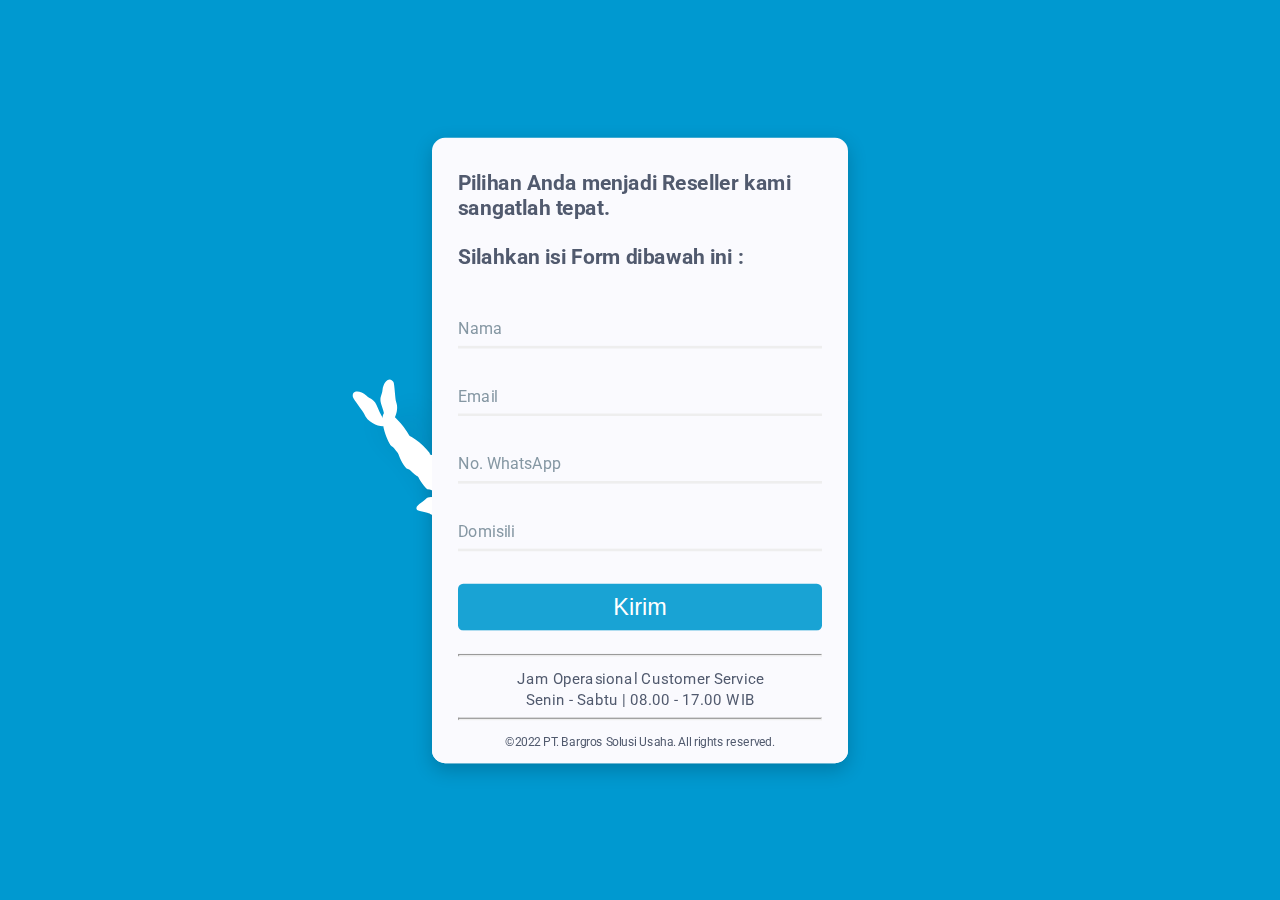
<file: form.html>
<!doctype html>
<html lang="en">

     <head>
          <!-- Required meta tags -->
          <meta charset="utf-8">
          <meta name="viewport" content="width=device-width, initial-scale=1">
          <link rel="stylesheet" href="form.css">
          <title>FORM - RACAK</title>
     </head>

     <body>

          <section class="form-racak" id="form-racak">
               <div class="container">
                    <div class="card">
                         <h1 class="card_title">Pilihan Anda menjadi Reseller kami sangatlah tepat.
                              <br>
                              <br>
                              Silahkan isi Form dibawah ini :
                         </h1>
                         <br>
                         <form class="card_form">
                              <div class="input">
                                   <input type="text" class="input_field" name="name_input" required />
                                   <label class="input_label">Nama</label>
                              </div>
                              <div class="input">
                                   <input type="text" class="input_field" name="email_input" required />
                                   <label class="input_label">Email</label>
                              </div>
                              <div class="input">
                                   <input type="number" class="input_field" name="no_input" required />
                                   <label class="input_label">No. WhatsApp</label>
                              </div>
                              <div class="input">
                                   <input type="text" class="input_field" name="domisili_input" required />
                                   <label class="input_label">Domisili</label>
                              </div>
                              <button type="submit" class="card_button" id="disabled_button">Kirim</button>
                         </form>
                         <hr>
                         <div class="card_info" style="text-align: center;">
                              <small> Jam Operasional Customer Service <br />
                                   Senin - Sabtu | 08.00 - 17.00 WIB</small>
                              <hr>
                              <small style="font-size: 9px; ">©2022 PT. Bargros Solusi Usaha. All rights
                                   reserved.</small>
                         </div>
                    </div>
                    <div class="fish-shadow-con">
                         <svg class="fish-shadow" xmlns="http://www.w3.org/2000/svg"
                              xmlns:xlink="http://www.w3.org/1999/xlink" preserveAspectRatio="xMidYMin slice"
                              viewBox="0 0 743 645">
                              <g id="Artboard" stroke="none" stroke-width="1" fill="none" fill-rule="evenodd"
                                   stroke-linecap="square">
                                   <path d="M177.367 337.568L182.709 357.739C198.517 417.421 249.748 460.995 311.193 467.019L421.508 477.834C478.237 483.396 532.831 454.649 560.346 404.729C607.09 319.923 557.549 214.182 462.47 195.822L375.079 178.946C368.369 177.651 361.766 175.854 355.324 173.572C251.651 136.837 149.205 231.245 177.367 337.568Z"
                                        class="line" id="Line" />

                                   <g xmlns="http://www.w3.org/2000/svg" id="Artboard" stroke="none" stroke-width="1"
                                        fill="none" fill-rule="evenodd">
                                        <g id="Group" transform="translate(-103.000000, 3.000000)" fill="#F2AFAF">
                                             <g id="l-1"
                                                  transform="translate(118.396084, 37.985234) rotate(-89.000000) translate(-118.396084, -37.985234) translate(104.396084, 23.985234)">
                                                  <path
                                                       d="M14.1723611,27.5145257 C19.9713509,27.5145257 24.6723611,22.8135155 24.6723611,17.0145257 C24.6723611,15.8258883 28.1981217,2.09701504 27.8341336,1.03166708 C26.4223375,-3.10048431 18.7827136,6.51452565 14.1723611,6.51452565 C9.87015746,6.51452565 1.67467528,-2.67194974 0.0523652038,1.03166708 C-0.512055182,2.32019808 3.67236107,15.5177394 3.67236107,17.0145257 C3.67236107,22.8135155 8.3733712,27.5145257 14.1723611,27.5145257 Z" />
                                             </g>
                                        </g>
                                        <animateMotion dur="6s" begin="0s" repeatCount="indefinite" rotate="auto"
                                             fill="freeze">
                                             <mpath xlink:href="#Line" />
                                        </animateMotion>
                                   </g>

                                   <g xmlns="http://www.w3.org/2000/svg" id="Artboard" stroke="none" stroke-width="1"
                                        fill="none" fill-rule="evenodd">
                                        <g id="Group" transform="translate(-71.000000, 3.000000)">
                                             <g id="l-2"
                                                  transform="translate(96.916890, 37.437926) rotate(-89.000000) translate(-96.916890, -37.437926) translate(60.416890, 13.437926)">
                                                  <ellipse id="Oval" cx="36.5" cy="24" rx="16.5" ry="24" />
                                                  <path d="M52.8409492,28.4193415 C56.9830848,28.4193415 67.8409492,23.8671728 67.8409492,17.7920406 C67.8409492,16.3338966 72.7364131,8.06546148 72.3851131,6.79204055 C71.2727759,2.75994931 63.4888957,6.79204055 60.3409492,6.79204055 C56.1988135,6.79204055 52.8409492,11.7169083 52.8409492,17.7920406 C52.8409492,23.8671728 48.6988135,28.4193415 52.8409492,28.4193415 Z"
                                                       id="Oval" />
                                                  <path d="M1.84094917,28.4193415 C5.98308479,28.4193415 16.8409492,23.8671728 16.8409492,17.7920406 C16.8409492,16.3338966 21.7364131,8.06546148 21.3851131,6.79204055 C20.2727759,2.75994931 12.4888957,6.79204055 9.34094917,6.79204055 C5.19881354,6.79204055 1.84094917,11.7169083 1.84094917,17.7920406 C1.84094917,23.8671728 -2.30118646,28.4193415 1.84094917,28.4193415 Z"
                                                       id="Oval"
                                                       transform="translate(10.701577, 16.709671) scale(-1, 1) translate(-10.701577, -16.709671) " />
                                             </g>
                                        </g>
                                        <animateMotion dur="6s" begin="0.1s" repeatCount="indefinite" rotate="auto"
                                             fill="freeze">
                                             <mpath xlink:href="#Line" />
                                        </animateMotion>
                                   </g>

                                   <g xmlns="http://www.w3.org/2000/svg" id="Artboard" stroke="none" stroke-width="1"
                                        fill="none" fill-rule="evenodd">
                                        <g id="Group" transform="translate(-58.000000, 3.000000)" fill="#D8D8D8">
                                             <g id="l-3-"
                                                  transform="translate(83.924588, 36.883456) rotate(-89.000000) translate(-83.924588, -36.883456) translate(69.424588, 12.883456)">
                                                  <path d="M14.1723611,48 C19.4148996,48 23.903645,41.8034457 25.7601702,33.016917 C26.3483828,30.2330353 28.8341336,32.1407168 28.8341336,28.9515567 C28.8341336,15.6967227 21.0759204,1.42108547e-14 14.1723611,1.42108547e-14 C7.2688017,1.42108547e-14 3.55271368e-15,13.745166 3.55271368e-15,27 C3.55271368e-15,29.9816317 1.95554677,29.8362716 2.47309478,32.4701788 C4.25630479,41.5452976 8.82173488,48 14.1723611,48 Z"
                                                       id="l-3" />
                                             </g>
                                        </g>
                                        <animateMotion dur="6s" begin="0.2s" repeatCount="indefinite" rotate="auto"
                                             fill="freeze">
                                             <mpath xlink:href="#Line" />
                                        </animateMotion>
                                   </g>

                                   <g xmlns="http://www.w3.org/2000/svg" id="Artboard" stroke="none" stroke-width="1"
                                        fill="none" fill-rule="evenodd">
                                        <g id="Group" transform="translate(-48.000000, 3.000000)" fill="#D8D8D8">
                                             <g id="l-4-"
                                                  transform="translate(73.917498, 37.202362) rotate(-89.000000) translate(-73.917498, -37.202362) translate(61.417498, 13.202362)">
                                                  <path d="M12.2878333,48 C16.8332608,48 20.7251285,41.8034457 22.3347878,33.016917 C22.8447845,30.2330353 25,32.1407168 25,28.9515567 C25,15.6967227 18.2734123,1.42108547e-14 12.2878333,1.42108547e-14 C6.30225431,1.42108547e-14 0,13.745166 0,27 C0,29.9816317 1.69551372,29.8362716 2.14424232,32.4701788 C3.69033525,41.5452976 7.64869079,48 12.2878333,48 Z"
                                                       id="l-4" />
                                             </g>
                                        </g>
                                        <animateMotion dur="6s" begin="0.3s" repeatCount="indefinite" rotate="auto"
                                             fill="freeze">
                                             <mpath xlink:href="#Line" />
                                        </animateMotion>
                                   </g>

                                   <g xmlns="http://www.w3.org/2000/svg" id="Artboard" stroke="none" stroke-width="1"
                                        fill="none" fill-rule="evenodd">
                                        <g id="Group" transform="translate(-32.000000, 3.000000)" fill="#D8D8D8">
                                             <g id="l-5-"
                                                  transform="translate(58.922677, 36.774735) rotate(-89.000000) translate(-58.922677, -36.774735) translate(49.422677, 12.774735)">
                                                  <path d="M9.33875331,48 C12.7932782,48 15.7510977,41.8034457 16.9744387,33.016917 C17.3620362,30.2330353 19,32.1407168 19,28.9515567 C19,15.6967227 13.8877933,1.42108547e-14 9.33875331,1.42108547e-14 C4.78971327,1.42108547e-14 0,13.745166 0,27 C0,29.9816317 1.28859043,29.8362716 1.62962417,32.4701788 C2.80465479,41.5452976 5.813005,48 9.33875331,48 Z"
                                                       id="l-4" />
                                             </g>
                                        </g>
                                        <animateMotion dur="6s" begin="0.4s" repeatCount="indefinite" rotate="auto"
                                             fill="freeze">
                                             <mpath xlink:href="#Line" />
                                        </animateMotion>
                                   </g>

                                   <g xmlns="http://www.w3.org/2000/svg" id="Artboard" stroke="none" stroke-width="1"
                                        fill="none" fill-rule="evenodd">
                                        <g id="Group" transform="translate(-1.000000, -2.000000)" fill="#D8D8D8">
                                             <g id="l-6"
                                                  transform="translate(23.080623, 42.228667) rotate(-89.000000) translate(-23.080623, -42.228667) translate(-17.919377, 20.728667)">
                                                  <path d="M41.7607406,42.4419194 C43.7607286,42.4419194 43.2381119,38.329711 43.2310921,38.0763828 C43.1415394,34.8446384 44.2788431,34.4419194 41.6451883,34.4419194 C39.0115336,34.4419194 39.7260112,34.2957436 39.8222402,37.76842 C39.82926,38.0217482 39.7195178,42.4419194 41.7607406,42.4419194 Z"
                                                       id="Oval" />
                                                  <path d="M23.6342467,37.7478622 C27.3113017,37.7478622 36.9500408,30.5559331 36.9500408,20.9578882 C36.9500408,18.65418 41.2958401,5.59095627 40.9839843,3.57909038 C39.9965407,-2.7911731 32.569021,0.0196920288 29.4031545,6.69804407 C26.912494,11.9520586 23.6342467,11.3598432 23.6342467,20.9578882 C23.6342467,30.5559331 19.9571917,37.7478622 23.6342467,37.7478622 Z"
                                                       id="Oval"
                                                       transform="translate(31.500000, 18.873931) scale(-1, 1) translate(-31.500000, -18.873931) " />
                                                  <path d="M43.2310921,38.0763828 C46.9081472,38.0763828 56.5468863,30.8844538 56.5468863,21.2864088 C56.5468863,18.9827007 60.8926856,5.91947694 60.5808297,3.90761104 C59.5933862,-2.46265244 52.1658664,0.348212694 49,7.02656473 C46.5093394,12.2805793 43.2310921,11.6883638 43.2310921,21.2864088 C43.2310921,30.8844538 39.5540371,38.0763828 43.2310921,38.0763828 Z"
                                                       id="Oval" />
                                                  <rect id="Rectangle" fill-opacity="0" x="0.186684949" y="18.7699638"
                                                       width="81" height="9" />
                                             </g>
                                        </g>
                                        <animateMotion dur="6s" begin="0.5s" repeatCount="indefinite" rotate="auto"
                                             fill="freeze">
                                             <mpath xlink:href="#Line" />
                                        </animateMotion>
                                   </g>

                         </svg>
                    </div>
                    <svg class="fish" xmlns="http://www.w3.org/2000/svg" xmlns:xlink="http://www.w3.org/1999/xlink"
                         preserveAspectRatio="xMidYMin slice" viewBox="0 0 743 645">

                         <g id="Artboard" stroke="none" stroke-width="1" fill="none" fill-rule="evenodd"
                              stroke-linecap="square">
                              <path d="M177.367 337.568L182.709 357.739C198.517 417.421 249.748 460.995 311.193 467.019L421.508 477.834C478.237 483.396 532.831 454.649 560.346 404.729C607.09 319.923 557.549 214.182 462.47 195.822L375.079 178.946C368.369 177.651 361.766 175.854 355.324 173.572C251.651 136.837 149.205 231.245 177.367 337.568Z"
                                   class="line" id="Line" />

                              <g xmlns="http://www.w3.org/2000/svg" id="Artboard" stroke="none" stroke-width="1"
                                   fill="none" fill-rule="evenodd">
                                   <g id="Group" transform="translate(-103.000000, 3.000000)" fill="#F2AFAF">
                                        <g id="l-1"
                                             transform="translate(118.396084, 37.985234) rotate(-89.000000) translate(-118.396084, -37.985234) translate(104.396084, 23.985234)">
                                             <path
                                                  d="M14.1723611,27.5145257 C19.9713509,27.5145257 24.6723611,22.8135155 24.6723611,17.0145257 C24.6723611,15.8258883 28.1981217,2.09701504 27.8341336,1.03166708 C26.4223375,-3.10048431 18.7827136,6.51452565 14.1723611,6.51452565 C9.87015746,6.51452565 1.67467528,-2.67194974 0.0523652038,1.03166708 C-0.512055182,2.32019808 3.67236107,15.5177394 3.67236107,17.0145257 C3.67236107,22.8135155 8.3733712,27.5145257 14.1723611,27.5145257 Z" />
                                        </g>
                                   </g>
                                   <animateMotion dur="6s" begin="0s" repeatCount="indefinite" rotate="auto"
                                        fill="freeze">
                                        <mpath xlink:href="#Line" />
                                   </animateMotion>
                              </g>

                              <g xmlns="http://www.w3.org/2000/svg" id="Artboard" stroke="none" stroke-width="1"
                                   fill="none" fill-rule="evenodd">
                                   <g id="Group" transform="translate(-71.000000, 3.000000)" fill="#E5E5E5">
                                        <g id="l-2"
                                             transform="translate(96.916890, 37.437926) rotate(-89.000000) translate(-96.916890, -37.437926) translate(60.416890, 13.437926)">
                                             <ellipse id="Oval" cx="36.5" cy="24" rx="16.5" ry="24" />
                                             <path d="M52.8409492,28.4193415 C56.9830848,28.4193415 67.8409492,23.8671728 67.8409492,17.7920406 C67.8409492,16.3338966 72.7364131,8.06546148 72.3851131,6.79204055 C71.2727759,2.75994931 63.4888957,6.79204055 60.3409492,6.79204055 C56.1988135,6.79204055 52.8409492,11.7169083 52.8409492,17.7920406 C52.8409492,23.8671728 48.6988135,28.4193415 52.8409492,28.4193415 Z"
                                                  id="Oval" />
                                             <path d="M1.84094917,28.4193415 C5.98308479,28.4193415 16.8409492,23.8671728 16.8409492,17.7920406 C16.8409492,16.3338966 21.7364131,8.06546148 21.3851131,6.79204055 C20.2727759,2.75994931 12.4888957,6.79204055 9.34094917,6.79204055 C5.19881354,6.79204055 1.84094917,11.7169083 1.84094917,17.7920406 C1.84094917,23.8671728 -2.30118646,28.4193415 1.84094917,28.4193415 Z"
                                                  id="Oval"
                                                  transform="translate(10.701577, 16.709671) scale(-1, 1) translate(-10.701577, -16.709671) " />
                                        </g>
                                   </g>
                                   <animateMotion dur="6s" begin="0.1s" repeatCount="indefinite" rotate="auto"
                                        fill="freeze">
                                        <mpath xlink:href="#Line" />
                                   </animateMotion>
                              </g>

                              <g xmlns="http://www.w3.org/2000/svg" id="Artboard" stroke="none" stroke-width="1"
                                   fill="none" fill-rule="evenodd">
                                   <g id="Group" transform="translate(-58.000000, 3.000000)" fill="#D8D8D8">
                                        <g id="l-3-"
                                             transform="translate(83.924588, 36.883456) rotate(-89.000000) translate(-83.924588, -36.883456) translate(69.424588, 12.883456)">
                                             <path d="M14.1723611,48 C19.4148996,48 23.903645,41.8034457 25.7601702,33.016917 C26.3483828,30.2330353 28.8341336,32.1407168 28.8341336,28.9515567 C28.8341336,15.6967227 21.0759204,1.42108547e-14 14.1723611,1.42108547e-14 C7.2688017,1.42108547e-14 3.55271368e-15,13.745166 3.55271368e-15,27 C3.55271368e-15,29.9816317 1.95554677,29.8362716 2.47309478,32.4701788 C4.25630479,41.5452976 8.82173488,48 14.1723611,48 Z"
                                                  id="l-3" />
                                        </g>
                                   </g>
                                   <animateMotion dur="6s" begin="0.2s" repeatCount="indefinite" rotate="auto"
                                        fill="freeze">
                                        <mpath xlink:href="#Line" />
                                   </animateMotion>
                              </g>

                              <g xmlns="http://www.w3.org/2000/svg" id="Artboard" stroke="none" stroke-width="1"
                                   fill="none" fill-rule="evenodd">
                                   <g id="Group" transform="translate(-48.000000, 3.000000)" fill="#D8D8D8">
                                        <g id="l-4-"
                                             transform="translate(73.917498, 37.202362) rotate(-89.000000) translate(-73.917498, -37.202362) translate(61.417498, 13.202362)">
                                             <path d="M12.2878333,48 C16.8332608,48 20.7251285,41.8034457 22.3347878,33.016917 C22.8447845,30.2330353 25,32.1407168 25,28.9515567 C25,15.6967227 18.2734123,1.42108547e-14 12.2878333,1.42108547e-14 C6.30225431,1.42108547e-14 0,13.745166 0,27 C0,29.9816317 1.69551372,29.8362716 2.14424232,32.4701788 C3.69033525,41.5452976 7.64869079,48 12.2878333,48 Z"
                                                  id="l-4" />
                                        </g>
                                   </g>
                                   <animateMotion dur="6s" begin="0.3s" repeatCount="indefinite" rotate="auto"
                                        fill="freeze">
                                        <mpath xlink:href="#Line" />
                                   </animateMotion>
                              </g>

                              <g xmlns="http://www.w3.org/2000/svg" id="Artboard" stroke="none" stroke-width="1"
                                   fill="none" fill-rule="evenodd">
                                   <g id="Group" transform="translate(-32.000000, 3.000000)" fill="#D8D8D8">
                                        <g id="l-5-"
                                             transform="translate(58.922677, 36.774735) rotate(-89.000000) translate(-58.922677, -36.774735) translate(49.422677, 12.774735)">
                                             <path d="M9.33875331,48 C12.7932782,48 15.7510977,41.8034457 16.9744387,33.016917 C17.3620362,30.2330353 19,32.1407168 19,28.9515567 C19,15.6967227 13.8877933,1.42108547e-14 9.33875331,1.42108547e-14 C4.78971327,1.42108547e-14 0,13.745166 0,27 C0,29.9816317 1.28859043,29.8362716 1.62962417,32.4701788 C2.80465479,41.5452976 5.813005,48 9.33875331,48 Z"
                                                  id="l-4" />
                                        </g>
                                   </g>
                                   <animateMotion dur="6s" begin="0.4s" repeatCount="indefinite" rotate="auto"
                                        fill="freeze">
                                        <mpath xlink:href="#Line" />
                                   </animateMotion>
                              </g>

                              <g xmlns="http://www.w3.org/2000/svg" id="Artboard" stroke="none" stroke-width="1"
                                   fill="none" fill-rule="evenodd">
                                   <g id="Group" transform="translate(-1.000000, -2.000000)" fill="#D8D8D8">
                                        <g id="l-6"
                                             transform="translate(23.080623, 42.228667) rotate(-89.000000) translate(-23.080623, -42.228667) translate(-17.919377, 20.728667)">
                                             <path d="M41.7607406,42.4419194 C43.7607286,42.4419194 43.2381119,38.329711 43.2310921,38.0763828 C43.1415394,34.8446384 44.2788431,34.4419194 41.6451883,34.4419194 C39.0115336,34.4419194 39.7260112,34.2957436 39.8222402,37.76842 C39.82926,38.0217482 39.7195178,42.4419194 41.7607406,42.4419194 Z"
                                                  id="Oval" />
                                             <path d="M23.6342467,37.7478622 C27.3113017,37.7478622 36.9500408,30.5559331 36.9500408,20.9578882 C36.9500408,18.65418 41.2958401,5.59095627 40.9839843,3.57909038 C39.9965407,-2.7911731 32.569021,0.0196920288 29.4031545,6.69804407 C26.912494,11.9520586 23.6342467,11.3598432 23.6342467,20.9578882 C23.6342467,30.5559331 19.9571917,37.7478622 23.6342467,37.7478622 Z"
                                                  id="Oval"
                                                  transform="translate(31.500000, 18.873931) scale(-1, 1) translate(-31.500000, -18.873931) " />
                                             <path d="M43.2310921,38.0763828 C46.9081472,38.0763828 56.5468863,30.8844538 56.5468863,21.2864088 C56.5468863,18.9827007 60.8926856,5.91947694 60.5808297,3.90761104 C59.5933862,-2.46265244 52.1658664,0.348212694 49,7.02656473 C46.5093394,12.2805793 43.2310921,11.6883638 43.2310921,21.2864088 C43.2310921,30.8844538 39.5540371,38.0763828 43.2310921,38.0763828 Z"
                                                  id="Oval" />
                                             <rect id="Rectangle" fill-opacity="0" x="0.186684949" y="18.7699638"
                                                  width="81" height="9" />
                                        </g>
                                   </g>
                                   <animateMotion dur="6s" begin="0.5s" repeatCount="indefinite" rotate="auto"
                                        fill="freeze">
                                        <mpath xlink:href="#Line" />
                                   </animateMotion>
                              </g>
                    </svg>
               </div>
               </div>
          </section>
          <script src="form.js"></script>
     </body>

</html>
</file>
<file: form.css>
@import url(https://fonts.googleapis.com/css?family=Oswald|Roboto);

@-webkit-keyframes btn {

  0%,
  100% {
    -moz-transform: scale(1);
    -ms-transform: scale(1);
    -webkit-transform: scale(1);
    transform: scale(1);
  }

  70% {
    -moz-transform: scale(1);
    -ms-transform: scale(1);
    -webkit-transform: scale(1);
    transform: scale(1);
  }

  80% {
    -moz-transform: scale(1.04);
    -ms-transform: scale(1.04);
    -webkit-transform: scale(1.04);
    transform: scale(1.04);
  }

  90% {
    -moz-transform: scale(0.96);
    -ms-transform: scale(0.96);
    -webkit-transform: scale(0.96);
    transform: scale(0.96);
  }
}

@-moz-keyframes btn {

  0%,
  100% {
    -moz-transform: scale(1);
    -ms-transform: scale(1);
    -webkit-transform: scale(1);
    transform: scale(1);
  }

  70% {
    -moz-transform: scale(1);
    -ms-transform: scale(1);
    -webkit-transform: scale(1);
    transform: scale(1);
  }

  80% {
    -moz-transform: scale(1.04);
    -ms-transform: scale(1.04);
    -webkit-transform: scale(1.04);
    transform: scale(1.04);
  }

  90% {
    -moz-transform: scale(0.96);
    -ms-transform: scale(0.96);
    -webkit-transform: scale(0.96);
    transform: scale(0.96);
  }
}

@keyframes;

@-webkit-keyframes fish {

  0%,
  70% {
    opacity: 0;
  }

  100% {
    opacity: 1;
  }
}

@-moz-keyframes fish {

  0%,
  70% {
    opacity: 0;
  }

  100% {
    opacity: 1;
  }
}



html,
body {
  overflow-x: hidden;
}

html {
  height: 100%;
}

body {
  font-family: Roboto, sans-serif;
  color: #515a6e;
  background-color: #0099D0;
  height: 100%;
  margin: 0;
  overflow: hidden;
  -webkit-font-smoothing: antialiased;
  -moz-osx-font-smoothing: grayscale;
  display: -webkit-box;
  display: -ms-flexbox;
  display: flex;
  -webkit-box-align: center;
  -ms-flex-align: center;
  align-items: center;
  -webkit-box-pack: center;
  -ms-flex-pack: center;
  justify-content: center;
}

a {
  cursor: pointer;
  color: #000;
  text-decoration: none;
  -moz-transition: all 0.3s;
  -o-transition: all 0.3s;
  -webkit-transition: all 0.3s;
  transition: all 0.3s;
}

a:hover {
  color: #ff5050;
}

.fish,
.fish-shadow {
  width: 640px;
  height: auto;
  position: absolute;
  top: -145px;
  left: -177px;
  -moz-animation: fish 3s forwards ease-in-out;
  -webkit-animation: fish 3s forwards ease-in-out;
  animation: fish 3s forwards ease-in-out;
}

.fish path,
.fish-shadow path {
  fill: #fff;
}

.fish path:hover,
.fish-shadow path:hover {
  fill: #ff6100;
}

.fish .line,
.fish-shadow .line {
  fill: none;
}

.fish-shadow-con {
  opacity: 0.2;
  filter: blur(10px);
  position: absolute;
  top: 0;
  left: 0;
}

.fish-shadow {
  top: -125px;
  left: -157px;
}

.fish-shadow path {
  fill: #211922;
}

.fish-shadow path:hover {
  fill: #211922;
}

.fish-shadow {
  -webkit-filter: url("#goo");
  filter: url(#goo);
  top: -125px;
  left: -157px;
  opacity: 0.4;
}

.container {

  transform: scale(1.3);
  position: relative;
  background-color: #fafafe;
  border-radius: 10px;
  margin: 40px;
  padding: 25px 20px 10px;
  box-shadow: 0 5px 15px rgba(0, 0, 0, 0.2);
  width: 320px;
  box-sizing: border-box;
}

.container:before {
  content: "";
  position: absolute;
  left: 0;
  bottom: 0;
  right: 0;
  height: 60%;
  background-color: #fafafe;
  border-radius: 10px;
  z-index: 2;
}

.card {
  position: relative;
  z-index: 2;
}

.card_title {
  font-size: 16px;
  margin: 0;
}

.card_title-info {
  font-size: 14px;
  margin: 7px 0 10px;
}

.card_button {
  border-radius: 4px;
  border: none;
  outline: none;
  width: 100%;
  padding: 0 15px;
  font-size: 18px;
  line-height: 36px;
  font-weight: 500;
  margin: 25px 0 10px;
  color: #fff;
  background: #0099D0;
  -moz-animation: btn 6s 3s infinite ease-in-out;
  -webkit-animation: btn 6s 3s infinite ease-in-out;
  animation: btn 6s 3s infinite ease-in-out;
  opacity: 0.9;
  -moz-transition: all 0.3s;
  -o-transition: all 0.3s;
  -webkit-transition: all 0.3s;
  transition: all 0.3s;
}

.card_button:hover {
  opacity: 1;
  box-shadow: 0 2px 2px -3px #ff5050;
}

.card_info {
  font-size: 14px;
}

.input {
  display: flex;
  flex-direction: column-reverse;
  position: relative;
  padding-top: 10px;
}

.input+.input {
  margin-top: 10px;
}

.input_label {
  font-size: 12px;
  color: #8597a3;
  position: absolute;
  top: 20px;
  -moz-transition: all 0.3s;
  -o-transition: all 0.3s;
  -webkit-transition: all 0.3s;
  transition: all 0.3s;
}

.input_field {
  border: 0;
  padding: 0;
  z-index: 1;
  background-color: transparent;
  border-bottom: 2px solid #eee;
  font: inherit;
  font-size: 14px;
  line-height: 30px;
}

.input_field:focus,
.input_field:valid {
  outline: 0;
  border-bottom-color: #665856;
}

.input_field:focus+.input_label,
.input_field:valid+.input_label {
  color: #665856;
  -moz-transform: translateY(-25px);
  -ms-transform: translateY(-25px);
  -webkit-transform: translateY(-25px);
  transform: translateY(-25px);
}

.input_eye {
  position: absolute;
  bottom: 0;
  right: 0;
  width: 36px;
  height: 30px;
  display: -webkit-box;
  display: -ms-flexbox;
  display: flex;
  -webkit-box-align: center;
  -ms-flex-align: center;
  align-items: center;
  -webkit-box-pack: center;
  -ms-flex-pack: center;
  justify-content: center;
}

.input_eye svg {
  width: 24px;
  height: auto;
  stroke: #8597a3;
}

.link {
  position: absolute;
  bottom: 20px;
  right: 20px;
  z-index: 3;
}

.rabbit {
  width: 50px;
  height: 50px;
  fill: #fff;
}


@media (max-width: 768px) {
  .container {
    transform: scale(1.1);
  }
}
</file>
